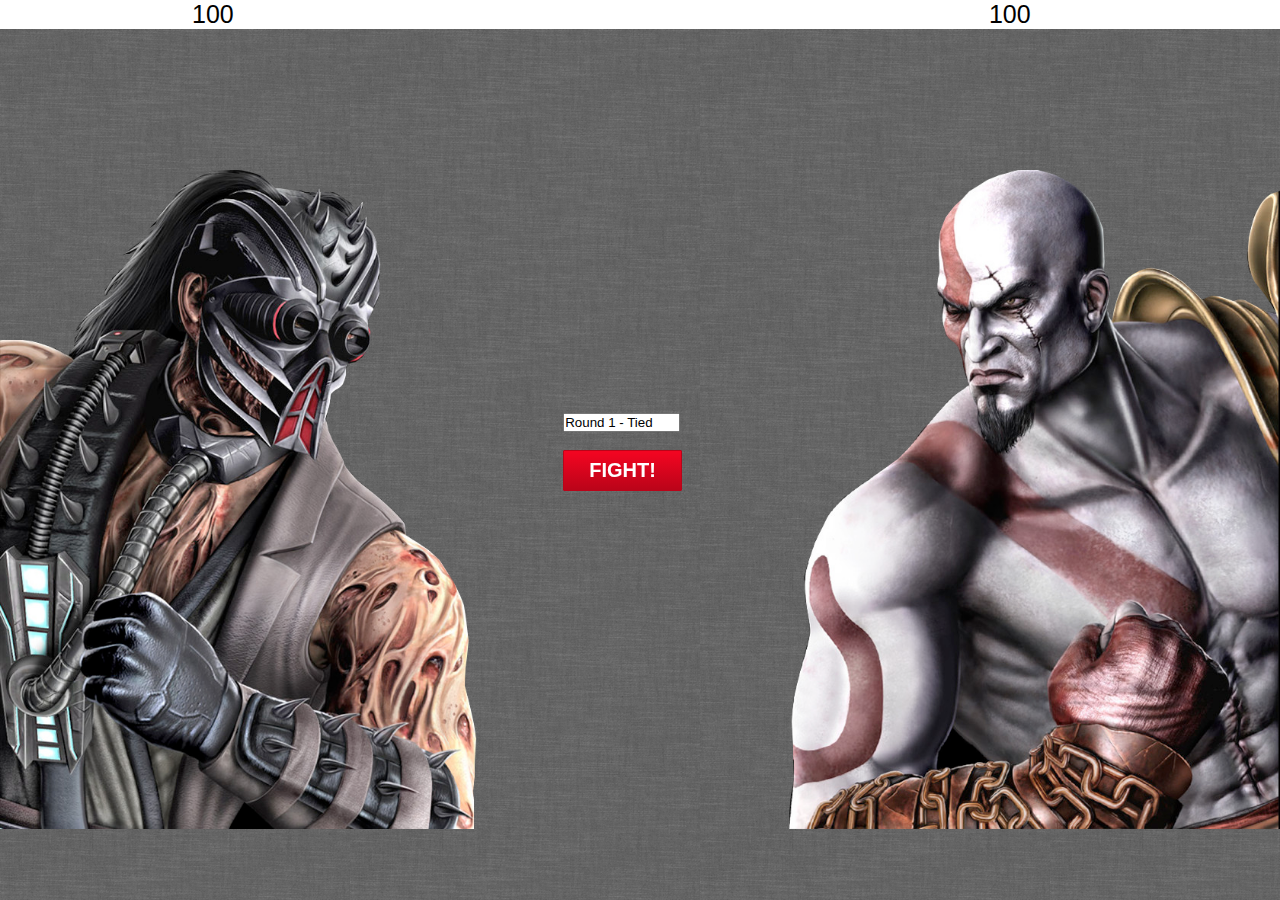
<file: Wk1/goal1_duel1/index.html>
<!doctype html>  

<head>

	<title>Fight App</title>

	<link rel="stylesheet" href="css/style.css">

</head>

<body>
<div id="scores">
	<div id="kabal">
		<p>100</p>
	</div>

	<div id="kratos">
		<p>100</p>
	</div>
	<div class="clear"></div>
</div>
<div id="fight_box">

	<div id="fight_btn">
		<form id="round_number">
		  <input value="Round 1 - Tied" />
		</form><br>
		<a href="#" class="buttonblue">FIGHT!</a>
	</div>
	<div id="fight_bg">
		<img src="images/fight_bg.png">
	</div>
</div>

<script type="text/javascript" src="js/main.js"></script>

</body>
</html>
</file>
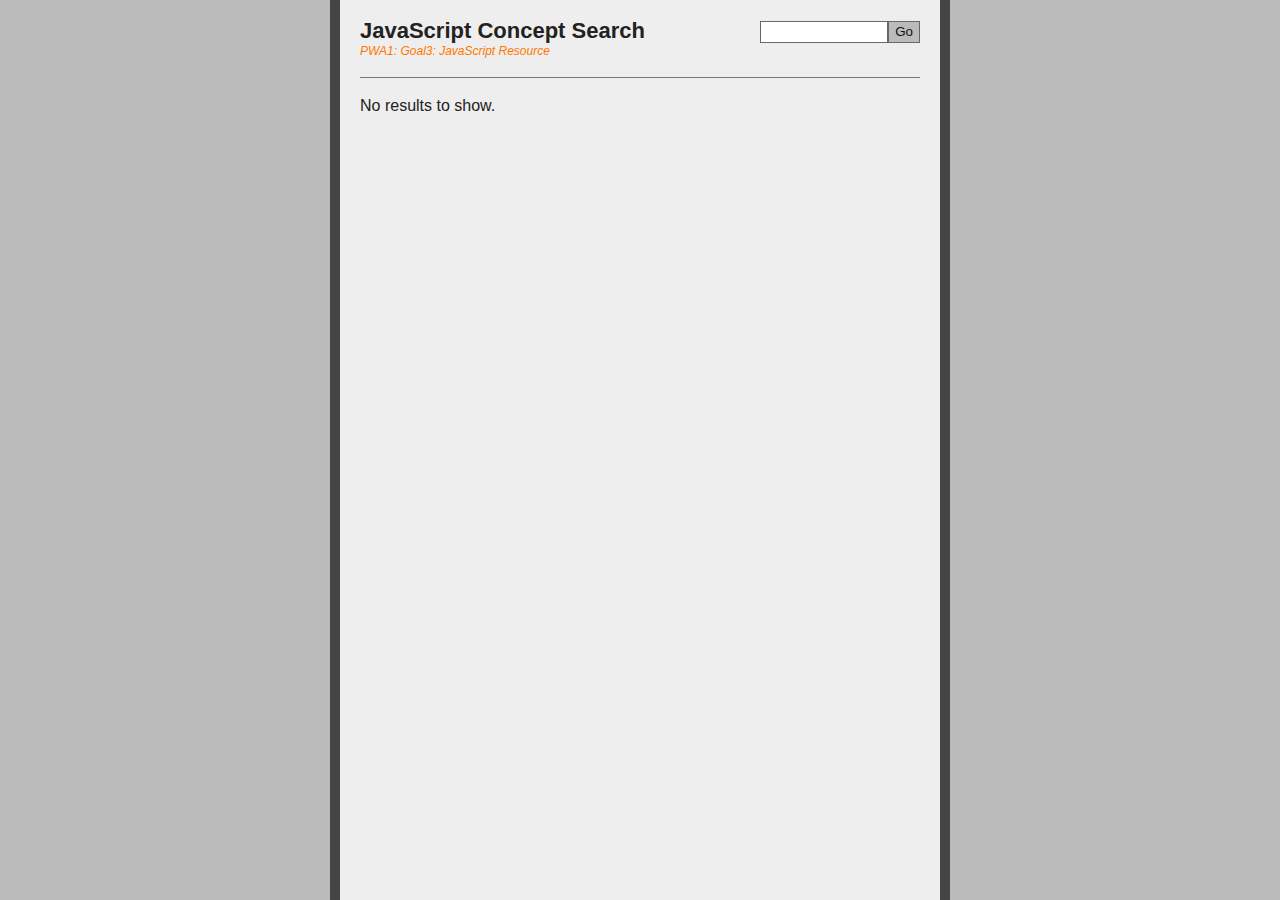
<file: Wk1/goal3_debug/index.html>
<!DOCTYPE html>
<html lang="en">
<head>
	<meta charset="utf-8" />
	<title>Goal 3: Assignment: JavaScript Search Engine</title>
	<link href="style.css" rel="stylesheet" type="text/css" />
</head>
<body id="index" class="home">
	<div id="sitewrap">
		<div id="wrap">
			<div id="logowrap">
				<h1>JavaScript Concept Search</h1>
				<p class="headsub">PWA1: Goal3: JavaScript Resource</p>
			</div>
			
			<div id="searchwrap">
				<form name="searchForm" id="searchForm">
					<input type="text" name="search" id="search" /><input type="submit" id="ssubmit" value="Go" />
				</form>
			</div>
			
			<div id="results">
				<p>No results to show.</p>
			</div>
		</div>
	</div>

	<script type="text/javascript" src="js/database.js"></script>
	<script type="text/javascript" src="js/search.js"></script>
</body>
</html>
</file>
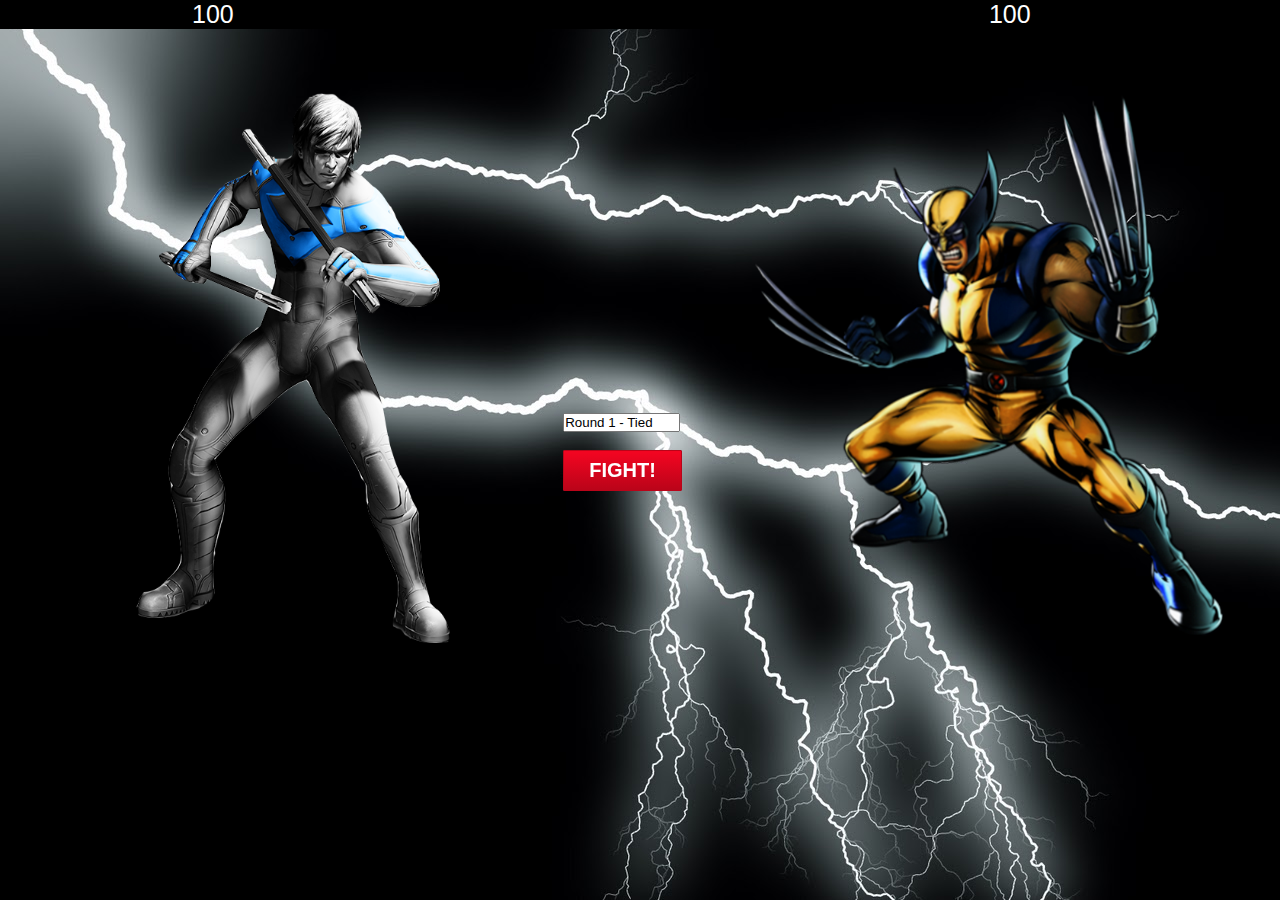
<file: Wk2/goal1_duel1/index.html>
<!doctype html>  

<head>

	<title>Fight App</title>

	<link rel="stylesheet" href="css/style.css">

</head>

<body>
<div id="scores">
	<div id="Nightwing">
		<p>100</p>
	</div>

	<div id="Wolverine">
		<p>100</p>
	</div>
	<div class="clear"></div>
</div>
<div id="fight_box">

	<div id="fight_btn">
		<form id="round_number">
		  <input value="Round 1 - Tied" />
		</form><br>
		<a href="#" class="buttonblue">FIGHT!</a>
	</div>
	<div id="fight_bg">
		<img src="images/fight_bg2.png">
	</div>
</div>

<script type="text/javascript" src="js/main.js"></script>

</body>
</html>
</file>
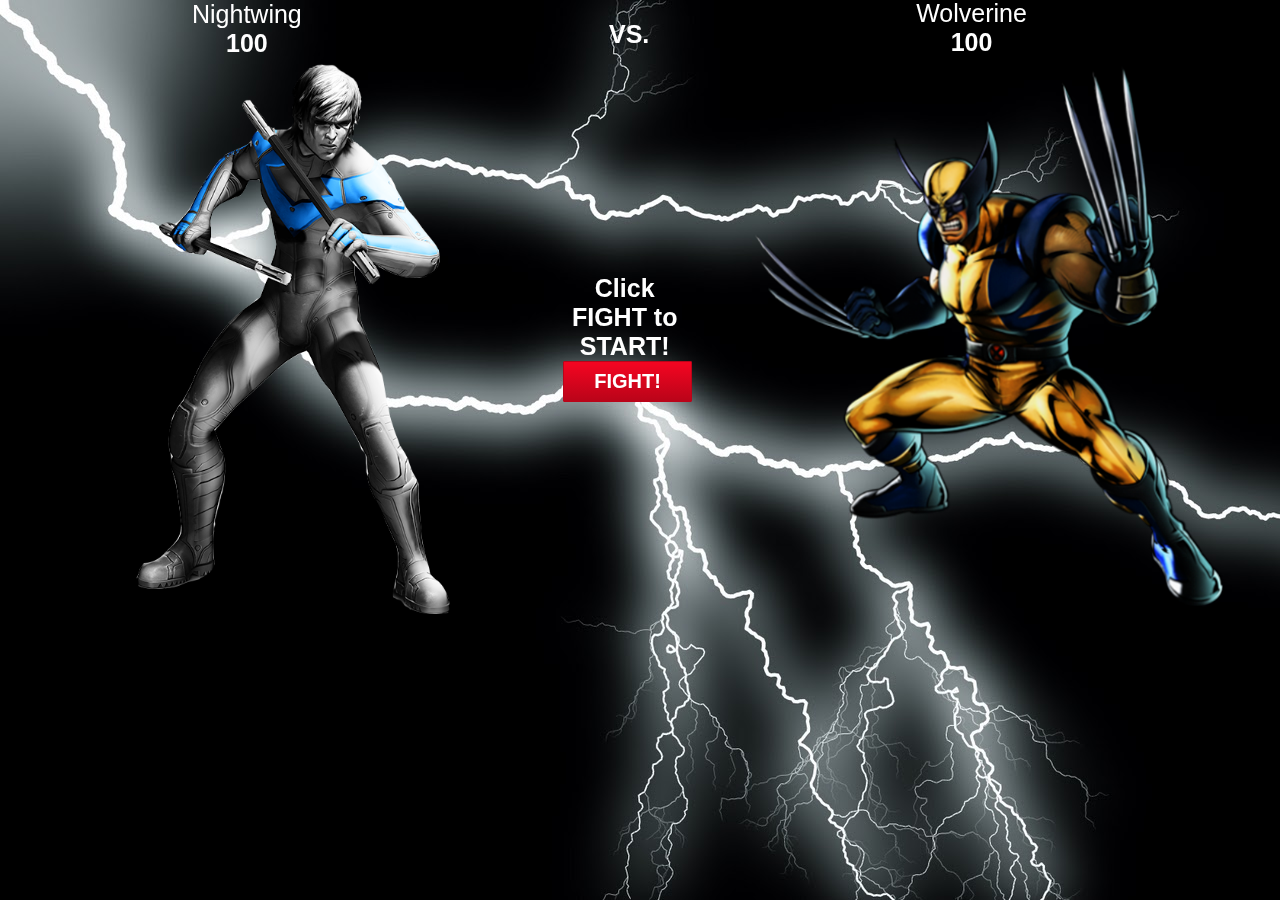
<file: Wk3/goal1_duel1/index.html>
<!doctype html>  

<head>

	<title>Fight App</title>

	<link rel="stylesheet" href="css/style.css">

</head>

<body>

<div id="scores">
	<div id="champ1">
		<p id="champ1name">
            <br></p>
            <h2></h2>

	</div>

    <div id="versus">
<p><b>VS.</b><br>
    </div>

	<div id="champ2">
		<p id="champ2name">
        <br>
        </p>
            <h2></h2>
	</div>
	<div class="clear"></div>
</div>
<div id="fight_box">

	<div id="fight_btn">
		<br>

        <h1>Round 1</h1>
		<a href="#" class="buttonblue" id="action_btn">FIGHT!</a>

	</div>

	<div id="fight_bg">

		<img src="images/fight_bg2.png">

	</div>
</div>

<script type="text/javascript" src="js/main.js"></script>

</body>
</html>
</file>
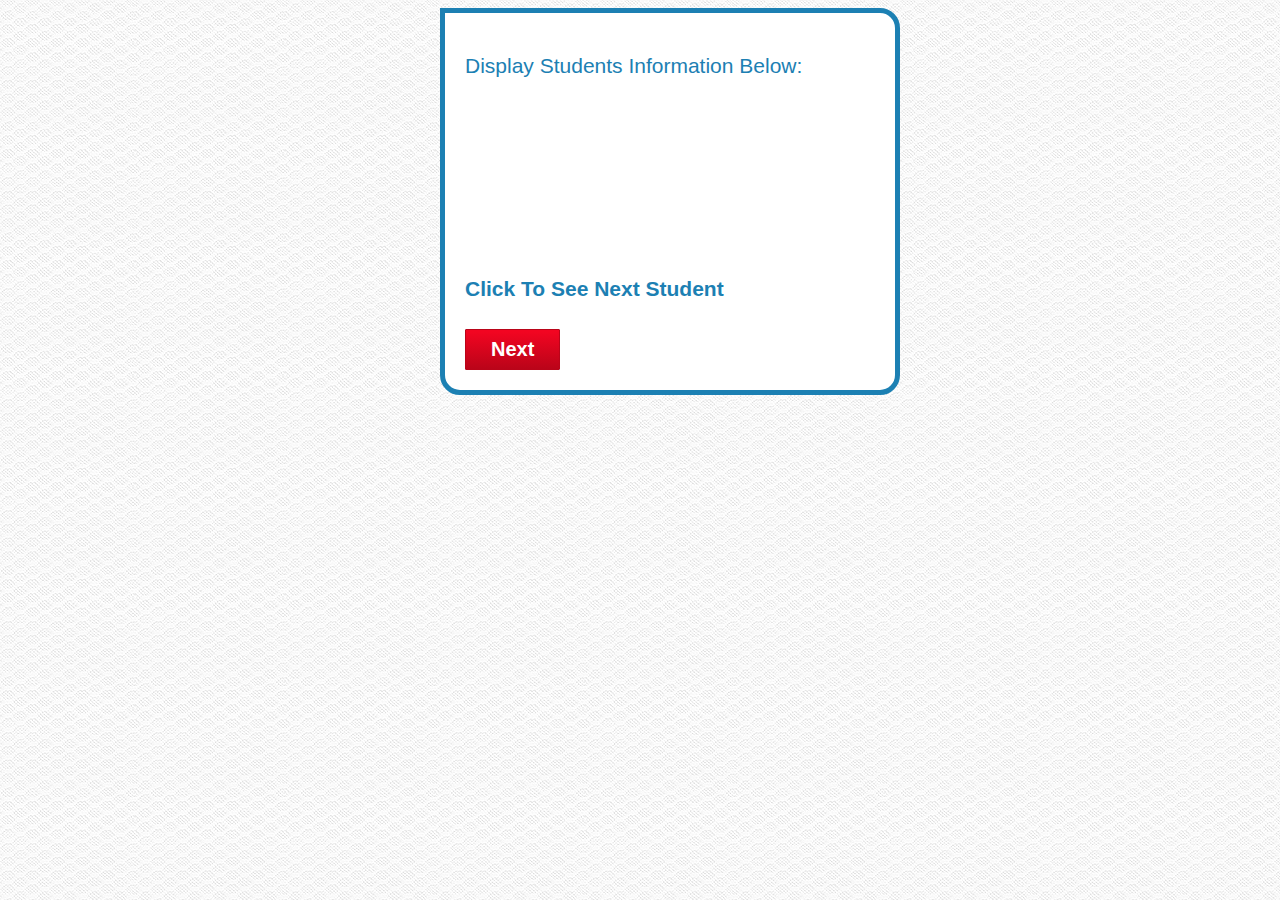
<file: Wk3/goal6_assign_midterm/index.html>
<!doctype html>  

<html lang="en">
<head>
	<meta charset="utf-8">

	<meta http-equiv="X-UA-Compatible" content="IE=edge,chrome=1">
	
	<title>Goal6: Mid Term</title>
	<meta name="description" content="">
	<meta name="author" content="">
	
	<link rel="stylesheet" href="css/style.css">

</head>

<body>

<div id="form_box">
    <div id="contact-form">
        <p class="heading">Display Students Information Below:</p>
        <div id="form-box">                     
                
                <div id="output">
                    <div id="name">
                        <p></p>
                    </div>
                    <div id="address">
                        <p></p>
                    </div>
                    <div id="gpa">
                        <p></p>
                    </div>
                    <div id="date">
                        <p></p>
                    </div>
                    <div id="gpaavg">
                        <p></p>
                    </div>
                    <div id="phone">
                        <p></p>
                    </div>
                    <!-- <div class="clear"></div> -->
                </div>

                <div id="info_box">
                    <div id="info_btn">
                        <h4 id="round" class="heading">Click To See Next Student</h4>
                        <a href="#" class="buttonred">Next</a>
                    </div>
                </div>
        </div>        
        <div class="clear"></div>
    </div>
</div>
	
   
  
</body>
</html>
</file>
<file: Wk1/goal1_duel1/css/style.css>
* {
	margin:0; padding:0;
}

body{
	background: url('../images/grey_wash_wall.png') repeat;
}

#scores{
	background: #fff;
	width: 100%;
	height: 100%;
}

#kabal{
	margin: 0px 0px 0px 15%;
	float:left;
}

#kratos{
	margin: 0px 0px 0px 59%;
	float:left;
}

#kabal p{
	font-family: arial;
	font-size:  25px;
}

#kratos p{
	font-family: arial;
	font-size:  25px;
}

#fight_btn{
	position: absolute;
	z-index: 25;
	margin: 30% 44%;
}

#fight_bg{
	position: fixed;
	z-index: 10;
	-webkit-background-size: cover; /*for webKit*/
    -moz-background-size: cover; /*Mozilla*/
    -o-background-size: cover; /*opera*/
    background-size: cover; /*generic*/
}

#fight_bg img{
	height: 100%;
	width: 100%;
}

.heading{
	color: #1c80b3; 
	font-family: Arial, Helvetica, sans-serif; 
	font-size: 21px;
}

.buttonblue {
	-moz-box-shadow:inset 0px 1px 0px 0px #F20521;
	-webkit-box-shadow:inset 0px 1px 0px 0px #F20521;
	box-shadow:inset 0px 1px 0px 0px #F20521;
	background:-webkit-gradient( linear, left top, left bottom, color-stop(0.05, #F20521), color-stop(1, #BA0419) );
	background:-moz-linear-gradient( center top, #F20521 5%, #BA0419 100% );
	filter:progid:DXImageTransform.Microsoft.gradient(startColorstr='#40a3d7', endColorstr='#1b7fb3');
	background-color:#1b7fb3;
	-moz-border-radius:1px;
	-webkit-border-radius:1px;
	border-radius:1px;
	border:1px solid #BA0419;
	display:inline-block;
	color:#ffffff !important;
	font-family:'Open Sans',arial;
	font-size:20px;
	font-weight:bold;
	padding:8px 25px;
	text-decoration:none;
}

.buttonblue:hover {
	background:-webkit-gradient( linear, left top, left bottom, color-stop(0.05, #BA0419), color-stop(1, #F20521) );
	background:-moz-linear-gradient( center top, #BA0419 5%, #F20521 100% );
	filter:progid:DXImageTransform.Microsoft.gradient(startColorstr='#1b7fb3', endColorstr='#40a3d7');
	background-color:#BA0419;
	text-decoration:none !important;	
}

.buttonblue:active {
	position:relative;
	top:1px;
}

#round_number input{
	width: 113px;
}

.clear{
	clear: both;
}
</file>
<file: Wk2/goal1_duel1/css/style.css>
* {
	margin:0; padding:0;
}

body{
	background: url('../images/lightning.jpg') repeat;
}

#scores{
	background: #000000;
	width: 100%;
	height: 100%;
}

#Nightwing{
	margin: 0px 0px 0px 15%;
	float:left;
}

#Wolverine{
	margin: 0px 0px 0px 59%;
	float:left;
}

#Nightwing p{
	font-family: arial;
	font-size:  25px;
    color: #fff;
}

#Wolverine p{
	font-family: arial;
	font-size:  25px;
    color: #fff;
}

#fight_btn{
	position: absolute;
	z-index: 25;
	margin: 30% 44%;
}

#fight_bg{
	position: fixed;
	z-index: 10;
	-webkit-background-size: cover; /*for webKit*/
    -moz-background-size: cover; /*Mozilla*/
    -o-background-size: cover; /*opera*/
    background-size: cover; /*generic*/
}

#fight_bg img{
	height: 100%;
	width: 100%;
}

.heading{
	color: #1c80b3; 
	font-family: Arial, Helvetica, sans-serif; 
	font-size: 21px;
}

.buttonblue {
	-moz-box-shadow:inset 0px 1px 0px 0px #F20521;
	-webkit-box-shadow:inset 0px 1px 0px 0px #F20521;
	box-shadow:inset 0px 1px 0px 0px #F20521;
	background:-webkit-gradient( linear, left top, left bottom, color-stop(0.05, #F20521), color-stop(1, #BA0419) );
	background:-moz-linear-gradient( center top, #F20521 5%, #BA0419 100% );
	filter:progid:DXImageTransform.Microsoft.gradient(startColorstr='#40a3d7', endColorstr='#1b7fb3');
	background-color:#1b7fb3;
	-moz-border-radius:1px;
	-webkit-border-radius:1px;
	border-radius:1px;
	border:1px solid #BA0419;
	display:inline-block;
	color:#ffffff !important;
	font-family:'Open Sans',arial;
	font-size:20px;
	font-weight:bold;
	padding:8px 25px;
	text-decoration:none;
}

.buttonblue:hover {
	background:-webkit-gradient( linear, left top, left bottom, color-stop(0.05, #BA0419), color-stop(1, #F20521) );
	background:-moz-linear-gradient( center top, #BA0419 5%, #F20521 100% );
	filter:progid:DXImageTransform.Microsoft.gradient(startColorstr='#1b7fb3', endColorstr='#40a3d7');
	background-color:#BA0419;
	text-decoration:none !important;	
}

.buttonblue:active {
	position:relative;
	top:1px;
}

#round_number input{
	width: 113px;
}

.clear{
	clear: both;
}
</file>
<file: Wk3/goal1_duel1/css/style.css>
* {
	margin:0; padding:0;
}

body{
	background: url('../images/lightning.jpg') repeat;
}

#scores{
	/*background: #000000;*/
	width: 100%;
	height: 25%;
   position: fixed;
}

#champ1{
	margin: 0 0 0 15%;
	float:left;
    text-align: center;
}

#champ1 p{
    font-family: Impact, sans-serif;
    font-size:  25px;
    color: #fff;
}

#champ1 h2{
    font-family: Impact, sans-serif;
    font-size:  25px;
    color: #fff;
}



#champ2{
	margin: -50px 0px 0px 48%;
	float:left;
    text-align: center
}

#champ2 p{
	font-family: Impact, sans-serif;
	font-size:  25px;
    color: #fff;
}

#champ2 h2{
    font-family: Impact, sans-serif;
    font-size:  25px;
    color: #fff;
}

#versus {
    margin: 20px 0 0 24%;
    float:left;
    text-align: center
}

#versus p{
    font-family: Impact, sans-serif;
    font-size:  25px;
    color: #fff;
}

#fight_btn{
    width: 123px;
	position: absolute;
	z-index: 25;
	margin: 20% 44%;

}

#fight_btn h1{
    font-family: Impact, sans-serif;
    font-size: 25px;
    color: #fff;
    font-weight: bold;
    vertical-align: middle;
    text-align: center;


}


#fight_bg{
	position: fixed;
	z-index: 10;
	-webkit-background-size: cover; /*for webKit*/
    -moz-background-size: cover; /*Mozilla*/
    -o-background-size: cover; /*opera*/
    background-size: cover; /*generic*/
}

#fight_bg img{
	height: 100%;
	width: 100%;
}

.heading{
	color: #1c80b3; 
	font-family: Arial, Helvetica, sans-serif; 
	font-size: 21px;
}

.buttonblue {
	-moz-box-shadow:inset 0px 1px 0px 0px #F20521;
	-webkit-box-shadow:inset 0px 1px 0px 0px #F20521;
	box-shadow:inset 0px 1px 0px 0px #F20521;
	background:-webkit-gradient( linear, left top, left bottom, color-stop(0.05, #F20521), color-stop(1, #BA0419) );
	background:-moz-linear-gradient( center top, #F20521 5%, #BA0419 100% );
	filter:progid:DXImageTransform.Microsoft.gradient(startColorstr='#40a3d7', endColorstr='#1b7fb3');
	background-color:#1b7fb3;
	-moz-border-radius:1px;
	-webkit-border-radius:1px;
	border-radius:1px;
	border:1px solid #BA0419;
	display:inline-block;
	color:#ffffff !important;
	font-family:'Open Sans',arial;
	font-size:20px;
	font-weight:bold;
	padding:8px 30px;
    text-align: center;
	text-decoration:none;
}

.buttonblue:hover {
	background:-webkit-gradient( linear, left top, left bottom, color-stop(0.05, #BA0419), color-stop(1, #F20521) );
	background:-moz-linear-gradient( center top, #BA0419 5%, #F20521 100% );
	filter:progid:DXImageTransform.Microsoft.gradient(startColorstr='#1b7fb3', endColorstr='#40a3d7');
	background-color:#BA0419;
	text-decoration:none !important;	
}

.buttonblue:active {
	position:relative;
	top:1px;
}

#round_number input{
	width: 113px;
}

.clear{
	clear: both;
}
</file>
<file: Wk3/goal6_assign_midterm/css/style.css>
body{
	background: url('../images/sneaker_mesh_fabric.png') repeat;
}


#form_box{
	margin: auto;
	width: 400px;
}

#contact-form{
	width: 410px;
	padding: 20px;
	background: #fff;
	-moz-border-radius: 0px 20px 20px 20px;
    -webkit-border-radius: 0px 20px 20px 20px;
    -khtml-border-radius: 0px 20px 20px 20px;
    border-radius: 0px 20px 20px 20px;
    border: #1c80b3 5px solid;
}

#contact-form input {
	width:270px; 
	height:20px; 
	border:2px solid #e5e5e5;
	background:#fff; 
	padding:2px 0 2px 2px;
	font-size:13px;
	font-family: Arial, Helvetica, sans-serif;
	line-height:16px; 
	color:#7a7a7a;
}


#contact-form textarea{
	color: #7a7a7a;
	border: 2px solid #e5e5e5;
	padding:2px 0 0 2px;
	font-size:13px;
	font-family: Arial, Helvetica, sans-serif;
	background:#fff;
	overflow:auto;
	line-height:16px;
	width:480px; 
	height:120px;
	max-width: 480px;
	min-width: 480px;
	max-height: 120px;
	min-height: 120px;
}

#contact-form #submit{
	background: url('../images/submit.png') no-repeat transparent;
	border: 0;
	cursor: pointer;
	margin-top: 5px;
	width: 116px;
	height: 28px;
}

span.col{
	width: 90px;
	float: left;
	text-align: right;
	padding-right: 20px;
	font-size:14px;
}

#contact-form p{
	padding-bottom: 10px;
}

#form-submit{
	width: 116px;
	float: right;
}

.heading{
	color: #1c80b3; 
	font-family: Arial, Helvetica, sans-serif; 
	font-size: 21px;
}

.errormsg{
	display: none;
	float: right;
}

.clear{
	clear: both;
}

.buttonred {
	-moz-box-shadow:inset 0px 1px 0px 0px #F20521;
	-webkit-box-shadow:inset 0px 1px 0px 0px #F20521;
	box-shadow:inset 0px 1px 0px 0px #F20521;
	background:-webkit-gradient( linear, left top, left bottom, color-stop(0.05, #F20521), color-stop(1, #BA0419) );
	background:-moz-linear-gradient( center top, #F20521 5%, #BA0419 100% );
	filter:progid:DXImageTransform.Microsoft.gradient(startColorstr='#40a3d7', endColorstr='#1b7fb3');
	background-color:#1b7fb3;
	-moz-border-radius:1px;
	-webkit-border-radius:1px;
	border-radius:1px;
	border:1px solid #BA0419;
	display:inline-block;
	color:#ffffff !important;
	font-family:'Open Sans',arial;
	font-size:20px;
	font-weight:bold;
	padding:8px 25px;
	text-decoration:none;
}

.buttonred:hover {
	background:-webkit-gradient( linear, left top, left bottom, color-stop(0.05, #BA0419), color-stop(1, #F20521) );
	background:-moz-linear-gradient( center top, #BA0419 5%, #F20521 100% );
	filter:progid:DXImageTransform.Microsoft.gradient(startColorstr='#1b7fb3', endColorstr='#40a3d7');
	background-color:#BA0419;
	text-decoration:none !important;	
}

.buttonred:active {
	position:relative;
	top:1px;
}
</file>
<file: Wk1/goal3_debug/style.css>
/* css reset */
html,body,div,span,object,iframe,h1,h2,h3,h4,h5,h6,p,blockquote,pre,abbr,address,cite,code,del,dfn,em,img,ins,kbd,q,samp,small,strong,sub,sup,var,b,i,dl,dt,dd,ol,ul,li,fieldset,form,label,legend,table,caption,tbody,tfoot,thead,tr,th,td,article,aside,dialog,figure,footer,header,hgroup,menu,nav,section,time,mark,audio,video{margin:0;padding:0;border:0;outline:0;font-size:100%;vertical-align:baseline;background:transparent}body{line-height:1}article,aside,dialog,figure,footer,header,hgroup,nav,section{display:block}blockquote,q{quotes:none}blockquote:before,blockquote:after,q:before,q:after{content:'';content:none}a{margin:0;padding:0;border:0;font-size:100%;vertical-align:baseline;background:transparent}ins{background-color:#ff9;color:#000;text-decoration:none}mark{background-color:#ff9;color:#000;font-style:italic;font-weight:bold}del{text-decoration:line-through}abbr[title],dfn[title]{border-bottom:1px dotted#000;cursor:help}table{border-collapse:collapse;border-spacing:0}hr{display:block;height:1px;border:0;border-top:1px solid#cccccc;margin:1em 0;padding:0}input,select{vertical-align:middle}
/* ========= */
html{height:100%;}
body{background:#bbb; color:#222; height:100%; font-family:Tahoma, Helvetica;}
#sitewrap{width:600px; height:100%; overflow:auto; margin:0 auto; border-left:10px solid #444; border-right:10px solid #444; background:#eee;}
#wrap{padding:20px;}

#logowrap{float:left; width:340px; padding-bottom:20px;}
h1{font-size:22px;}
.headsub{font-size:12px; color:#f70; font-style:italic; padding:3px 0 0;}

#searchwrap{float:right; padding-top:1px;}
#search{border:1px solid #666; background:#fff; color:#333; width:120px; padding:3px; height:14px;}
#ssubmit{border:1px solid #666; background:#bbb; color:#111; height:22px; line-height:18px;}


#results{clear:both; padding-top:20px; border-top:1px solid #777;}
#results p{padding:0 0 10px;}
#results a{color:#c40; font-size:14px;}
</file>
